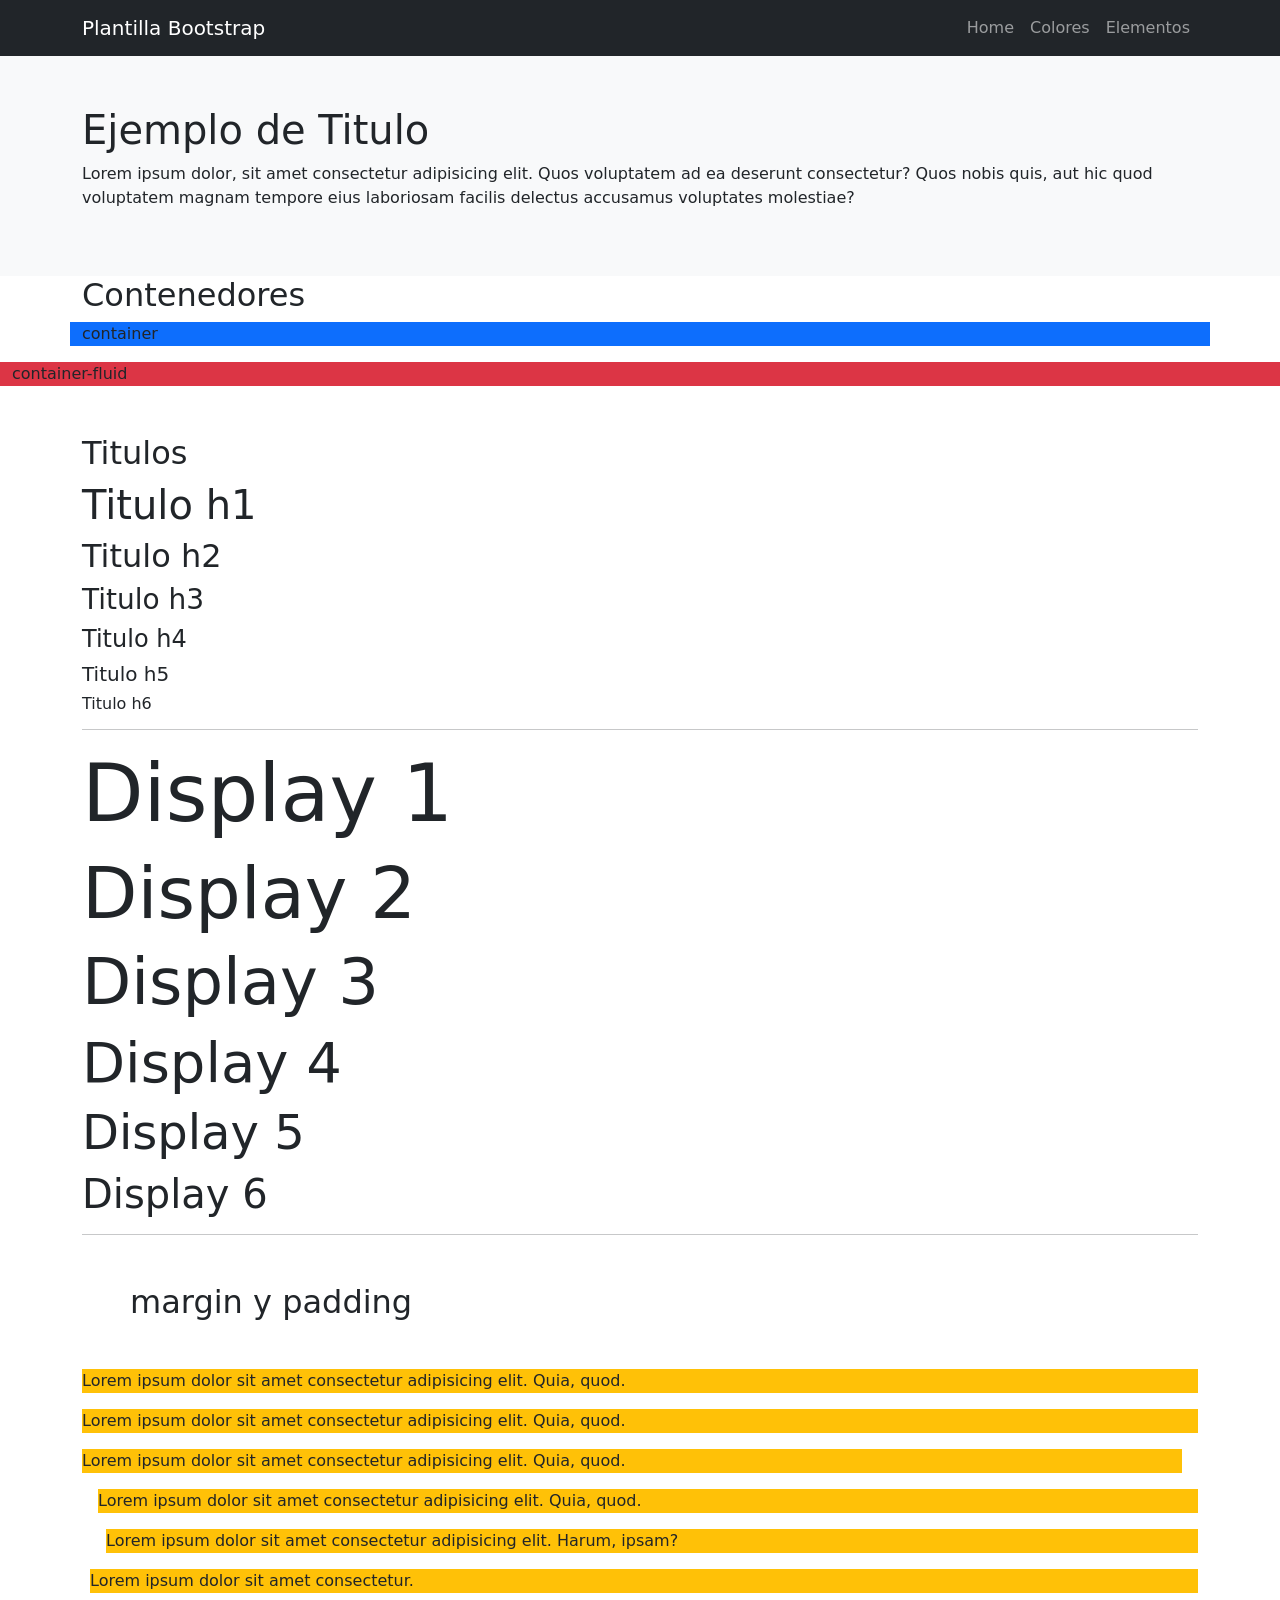
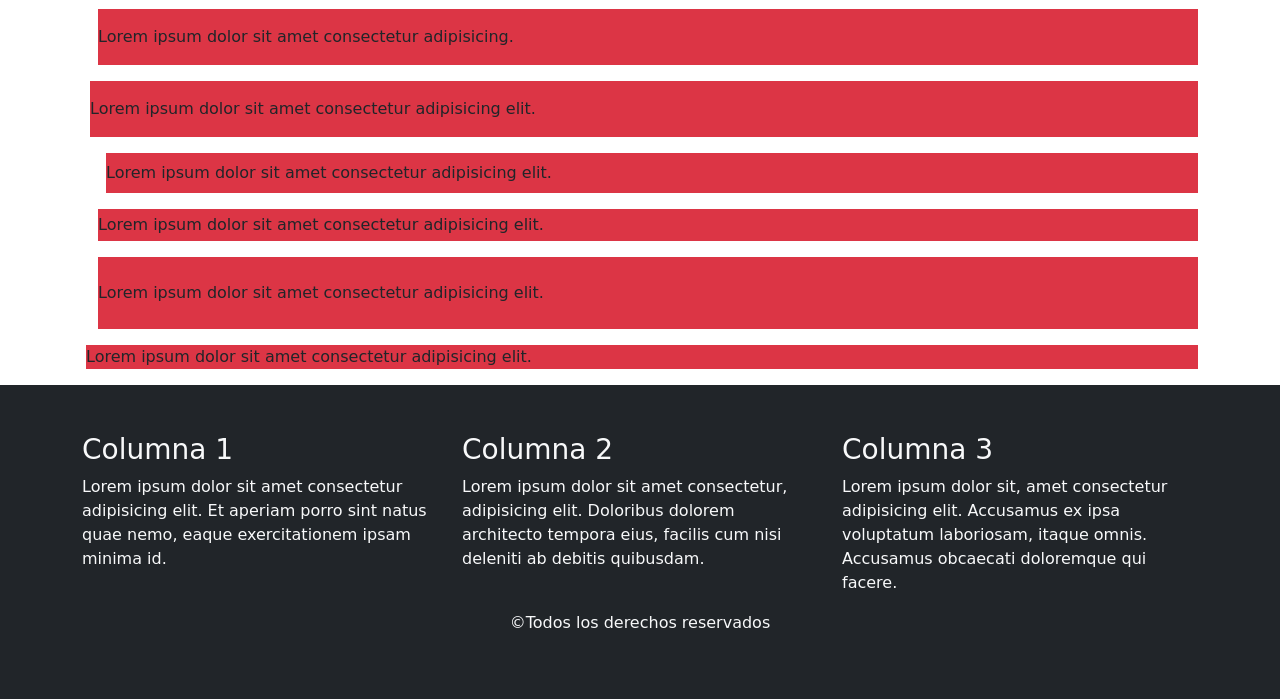
<file: index.html>
<!DOCTYPE html>
<html lang="es">
  <head>
    <meta charset="UTF-8" />
    <meta http-equiv="X-UA-Compatible" content="IE=edge" />
    <meta name="viewport" content="width=device-width, initial-scale=1.0" />
    <meta name="description" content="practicando con bootstrap" />
    <meta name="author" content="Facundo Moya" />
    <meta
      name="keywords"
      content="herramientas de bootstrap, tablas, listas, botones"
    />
    <link
      href="https://cdn.jsdelivr.net/npm/bootstrap@5.0.2/dist/css/bootstrap.min.css"
      rel="stylesheet"
      integrity="sha384-EVSTQN3/azprG1Anm3QDgpJLIm9Nao0Yz1ztcQTwFspd3yD65VohhpuuCOmLASjC"
      crossorigin="anonymous"
    />
    <link rel="stylesheet" href="CSS/style.css" />
    <title>Plantilla de bootstrap</title>
  </head>
  <body>
    <header>
      <!--agregar barra de navegacion -->
      <nav class="navbar navbar-expand-lg navbar-dark bg-dark">
        <div class="container">
          <a class="navbar-brand" href="#">Plantilla Bootstrap</a>
          <button
            class="navbar-toggler"
            type="button"
            data-bs-toggle="collapse"
            data-bs-target="#navbarPlantilla"
            aria-controls="navbarPlantilla"
            aria-expanded="false"
            aria-label="Toggle navigation"
          >
            <span class="navbar-toggler-icon"></span>
          </button>
          <div class="collapse navbar-collapse" id="navbarPlantilla">
            <ul class="navbar-nav ms-auto mb-2 mb-lg-0">
              <li class="nav-item">
                <a class="nav-link" aria-current="page" href="index.html"
                  >Home</a
                >
              </li>
              <li class="nav-item">
                <a class="nav-link" href="colores.html">Colores</a>
              </li>
              <li class="nav-item">
                <a class="nav-link" href="elementos.html">Elementos</a>
              </li>
            </ul>
          </div>
        </div>
      </nav>
    </header>
    <main>
      <section class="bg-light titulo">
        <div class="container">
          <h1>Ejemplo de Titulo</h1>
          <p>
            Lorem ipsum dolor, sit amet consectetur adipisicing elit. Quos
            voluptatem ad ea deserunt consectetur? Quos nobis quis, aut hic quod
            voluptatem magnam tempore eius laboriosam facilis delectus accusamus
            voluptates molestiae?
          </p>
        </div>
      </section>
      <section>
        <h2 class="container">Contenedores</h2>
        <div class="bg-primary container">
          <p>container</p>
        </div>
        <div class="bg-danger container-fluid">
          <p>container-fluid</p>
        </div>
      </section>
      <section class="container">
        <article class="my-5">
          <h2>Titulos</h2>
          <h1>Titulo h1</h1>
          <h2>Titulo h2</h2>
          <h3>Titulo h3</h3>
          <h4>Titulo h4</h4>
          <h5>Titulo h5</h5>
          <h6>Titulo h6</h6>
          <hr />
          <h2 class="display-1">Display 1</h2>
          <h2 class="display-2">Display 2</h2>
          <h2 class="display-3">Display 3</h2>
          <h2 class="display-4">Display 4</h2>
          <h2 class="display-5">Display 5</h2>
          <h2 class="display-6">Display 6</h2>
          <hr />
        </article>
        <article>
          <h2 class="mx-5">margin y padding</h2>
          <p class="bg-warning mt-5">
            Lorem ipsum dolor sit amet consectetur adipisicing elit. Quia, quod.
          </p>
          <p class="bg-warning mb-3">
            Lorem ipsum dolor sit amet consectetur adipisicing elit. Quia, quod.
          </p>
          <p class="bg-warning me-3">
            Lorem ipsum dolor sit amet consectetur adipisicing elit. Quia, quod.
          </p>
          <p class="bg-warning ms-3">
            Lorem ipsum dolor sit amet consectetur adipisicing elit. Quia, quod.
          </p>
          <p class="bg-warning ms-4">
            Lorem ipsum dolor sit amet consectetur adipisicing elit. Harum,
            ipsam?
          </p>
          <p class="bg-warning ms-2">Lorem ipsum dolor sit amet consectetur.</p>
          <p class="bg-danger ms-3 pt-3 pb-3">
            Lorem ipsum dolor sit amet consectetur adipisicing.
          </p>
          <p class="bg-danger ms-2 pt-3 pb-3">
            Lorem ipsum dolor sit amet consectetur adipisicing elit.
          </p>
          <p class="bg-danger ms-4 pt-2 pb-2">
            Lorem ipsum dolor sit amet consectetur adipisicing elit.
          </p>
          <p class="bg-danger ms-3 pt-1 pb-1">
            Lorem ipsum dolor sit amet consectetur adipisicing elit.
          </p>
          <p class="bg-danger ms-3 pt-4 pb-4">
            Lorem ipsum dolor sit amet consectetur adipisicing elit.
          </p>
          <p class="bg-danger ms-1">
            Lorem ipsum dolor sit amet consectetur adipisicing elit.
          </p>
        </article>
      </section>
    </main>
    <footer class="bg-dark text-light py-5">
      <section class="container">
        <article class="row">
          <div class="col-sm-12 col-md-3 col-lg-4">
            <h3>Columna 1</h3>
            <p>
              Lorem ipsum dolor sit amet consectetur adipisicing elit. Et
              aperiam porro sint natus quae nemo, eaque exercitationem ipsam
              minima id.
            </p>
          </div>
          <div class="col-sm-12 col-md-3 col-lg-4">
            <h3>Columna 2</h3>
            <p>
              Lorem ipsum dolor sit amet consectetur, adipisicing elit.
              Doloribus dolorem architecto tempora eius, facilis cum nisi
              deleniti ab debitis quibusdam.
            </p>
          </div>
          <div class="col-sm-12 col-md-3 col-lg-4">
            <h3>Columna 3</h3>
            <p>
              Lorem ipsum dolor sit, amet consectetur adipisicing elit.
              Accusamus ex ipsa voluptatum laboriosam, itaque omnis. Accusamus
              obcaecati doloremque qui facere.
            </p>
          </div>
        </article>
        <article class="text-center">
          <p>&copy;Todos los derechos reservados</p>
        </article>
      </section>
    </footer>
    <script
      src="https://cdn.jsdelivr.net/npm/bootstrap@5.0.2/dist/js/bootstrap.bundle.min.js"
      integrity="sha384-MrcW6ZMFYlzcLA8Nl+NtUVF0sA7MsXsP1UyJoMp4YLEuNSfAP+JcXn/tWtIaxVXM"
      crossorigin="anonymous"
    ></script>
  </body>
</html>
</file>
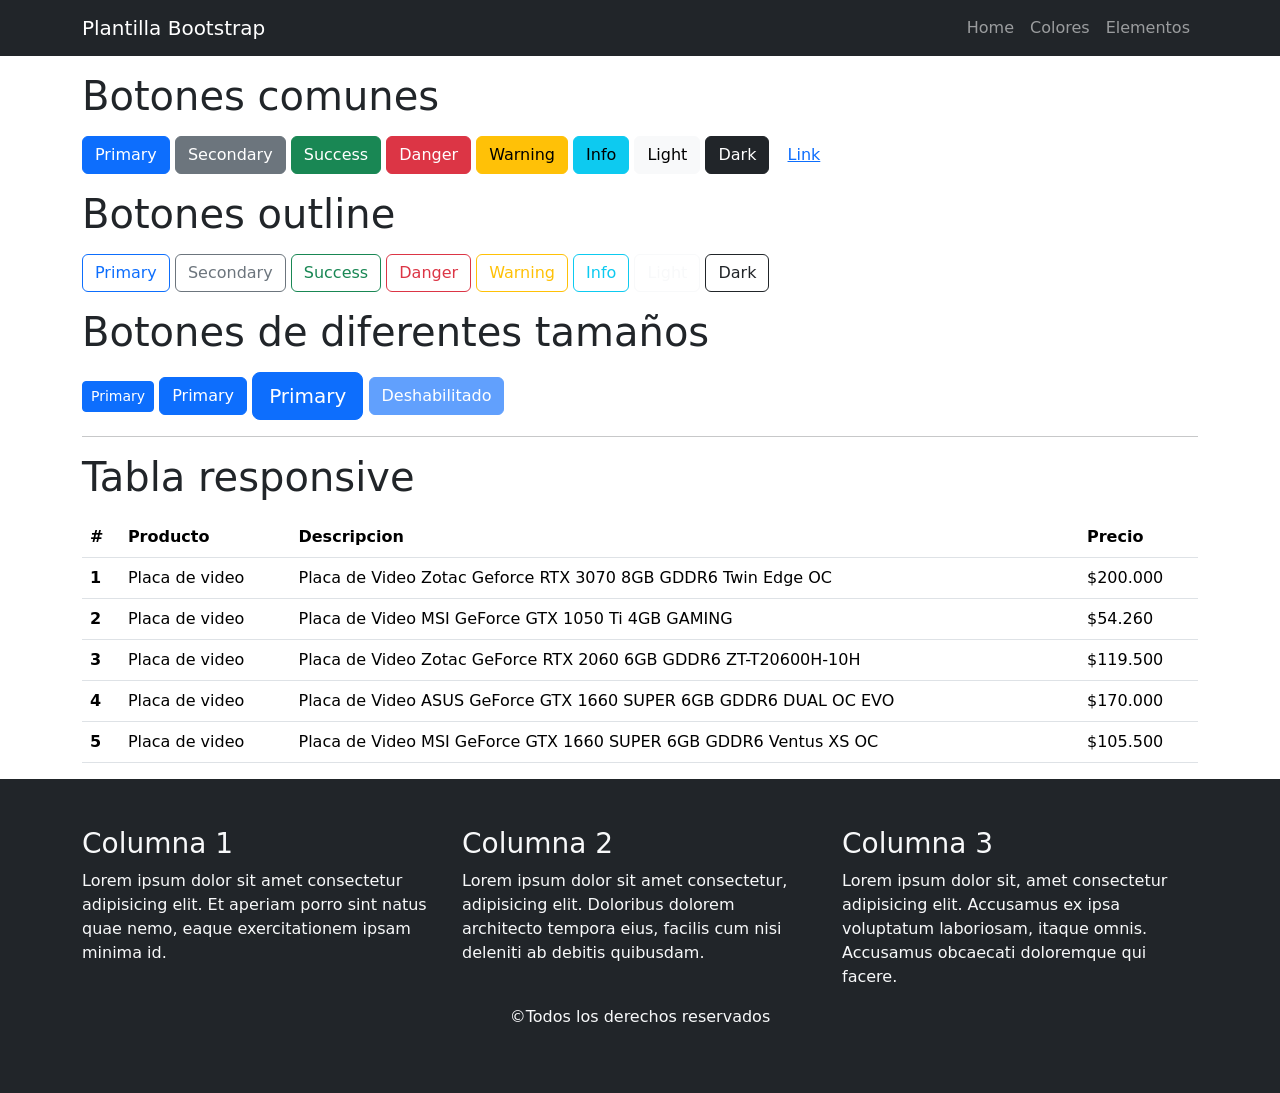
<file: colores.html>
<!DOCTYPE html>
<html lang="es">
  <head>
    <meta charset="UTF-8" />
    <meta http-equiv="X-UA-Compatible" content="IE=edge" />
    <meta name="viewport" content="width=device-width, initial-scale=1.0" />
    <meta name="description" content="practicando con bootstrap" />
    <meta name="author" content="Facundo Moya" />
    <meta
      name="keywords"
      content="herramientas de bootstrap, tablas, listas, botones"
    />
    <link
      href="https://cdn.jsdelivr.net/npm/bootstrap@5.0.2/dist/css/bootstrap.min.css"
      rel="stylesheet"
      integrity="sha384-EVSTQN3/azprG1Anm3QDgpJLIm9Nao0Yz1ztcQTwFspd3yD65VohhpuuCOmLASjC"
      crossorigin="anonymous"
    />
    <link rel="stylesheet" href="CSS/style.css" />
    <title>Colores</title>
  </head>
  <body>
    <header>
      <nav class="navbar navbar-expand-lg navbar-dark bg-dark">
        <div class="container">
          <a class="navbar-brand" href="#">Plantilla Bootstrap</a>
          <button
            class="navbar-toggler"
            type="button"
            data-bs-toggle="collapse"
            data-bs-target="#navbarPlantilla"
            aria-controls="navbarPlantilla"
            aria-expanded="false"
            aria-label="Toggle navigation"
          >
            <span class="navbar-toggler-icon"></span>
          </button>
          <div class="collapse navbar-collapse" id="navbarPlantilla">
            <ul class="navbar-nav ms-auto mb-2 mb-lg-0">
              <li class="nav-item">
                <a class="nav-link" aria-current="page" href="index.html"
                  >Home</a
                >
              </li>
              <li class="nav-item">
                <a class="nav-link" href="colores.html">Colores</a>
              </li>
              <li class="nav-item">
                <a class="nav-link" href="elementos.html">Elementos</a>
              </li>
            </ul>
          </div>
        </div>
      </nav>
    </header>
    <main>
      <section>
        <div class="container">
          <h1 class="mt-3 mb-3">Botones comunes</h1>
          <button type="button" class="btn btn-primary">Primary</button>
          <button type="button" class="btn btn-secondary">Secondary</button>
          <button type="button" class="btn btn-success">Success</button>
          <button type="button" class="btn btn-danger">Danger</button>
          <button type="button" class="btn btn-warning">Warning</button>
          <button type="button" class="btn btn-info">Info</button>
          <button type="button" class="btn btn-light">Light</button>
          <button type="button" class="btn btn-dark">Dark</button>
          <button type="button" class="btn btn-link">Link</button>
        </div>
        <div class="container">
          <h1 class="mt-3 mb-3">Botones outline</h1>
          <button type="button" class="btn btn-outline-primary">Primary</button>
          <button type="button" class="btn btn-outline-secondary">
            Secondary
          </button>
          <button type="button" class="btn btn-outline-success">Success</button>
          <button type="button" class="btn btn-outline-danger">Danger</button>
          <button type="button" class="btn btn-outline-warning">Warning</button>
          <button type="button" class="btn btn-outline-info">Info</button>
          <button type="button" class="btn btn-outline-light">Light</button>
          <button type="button" class="btn btn-outline-dark">Dark</button>
        </div>
        <div class="container">
          <h1 class="mt-3 mb-3">Botones de diferentes tamaños</h1>
          <button type="button" class="btn btn-primary btn-sm">Primary</button>
          <button type="button" class="btn btn-primary">Primary</button>
          <button type="button" class="btn btn-primary btn-lg">Primary</button>
          <button type="button" class="btn btn-primary" disabled>
            Deshabilitado
          </button>
          <hr />
        </div>
      </section>
      <section>
        <div class="container">
          <h1 class="mt-3 mb-3">Tabla responsive</h1>
          <table class="table responsive">
            <thead>
              <tr>
                <th scope="col">#</th>
                <th scope="col">Producto</th>
                <th scope="col">Descripcion</th>
                <th scope="col">Precio</th>
              </tr>
            </thead>
            <tbody>
              <tr>
                <th scope="row">1</th>
                <td>Placa de video</td>
                <td>
                  Placa de Video Zotac Geforce RTX 3070 8GB GDDR6 Twin Edge OC
                </td>
                <td>$200.000</td>
              </tr>
              <tr>
                <th scope="row">2</th>
                <td>Placa de video</td>
                <td>Placa de Video MSI GeForce GTX 1050 Ti 4GB GAMING</td>
                <td>$54.260</td>
              </tr>
              <tr>
                <th scope="row">3</th>
                <td>Placa de video</td>
                <td>
                  Placa de Video Zotac GeForce RTX 2060 6GB GDDR6 ZT-T20600H-10H
                </td>
                <td>$119.500</td>
              </tr>
              <tr>
                <th scope="row">4</th>
                <td>Placa de video</td>
                <td>
                  Placa de Video ASUS GeForce GTX 1660 SUPER 6GB GDDR6 DUAL OC
                  EVO
                </td>
                <td>$170.000</td>
              </tr>
              <tr>
                <th scope="row">5</th>
                <td>Placa de video</td>
                <td>
                  Placa de Video MSI GeForce GTX 1660 SUPER 6GB GDDR6 Ventus XS
                  OC
                </td>
                <td>$105.500</td>
              </tr>
            </tbody>
          </table>
        </div>
      </section>
    </main>
    <footer class="bg-dark text-light py-5">
      <section class="container">
        <article class="row">
          <div class="col-sm-12 col-md-3 col-lg-4">
            <h3>Columna 1</h3>
            <p>
              Lorem ipsum dolor sit amet consectetur adipisicing elit. Et
              aperiam porro sint natus quae nemo, eaque exercitationem ipsam
              minima id.
            </p>
          </div>
          <div class="col-sm-12 col-md-3 col-lg-4">
            <h3>Columna 2</h3>
            <p>
              Lorem ipsum dolor sit amet consectetur, adipisicing elit.
              Doloribus dolorem architecto tempora eius, facilis cum nisi
              deleniti ab debitis quibusdam.
            </p>
          </div>
          <div class="col-sm-12 col-md-3 col-lg-4">
            <h3>Columna 3</h3>
            <p>
              Lorem ipsum dolor sit, amet consectetur adipisicing elit.
              Accusamus ex ipsa voluptatum laboriosam, itaque omnis. Accusamus
              obcaecati doloremque qui facere.
            </p>
          </div>
        </article>
        <article class="text-center">
          <p>&copy;Todos los derechos reservados</p>
        </article>
      </section>
    </footer>
  </body>
</html>
</file>
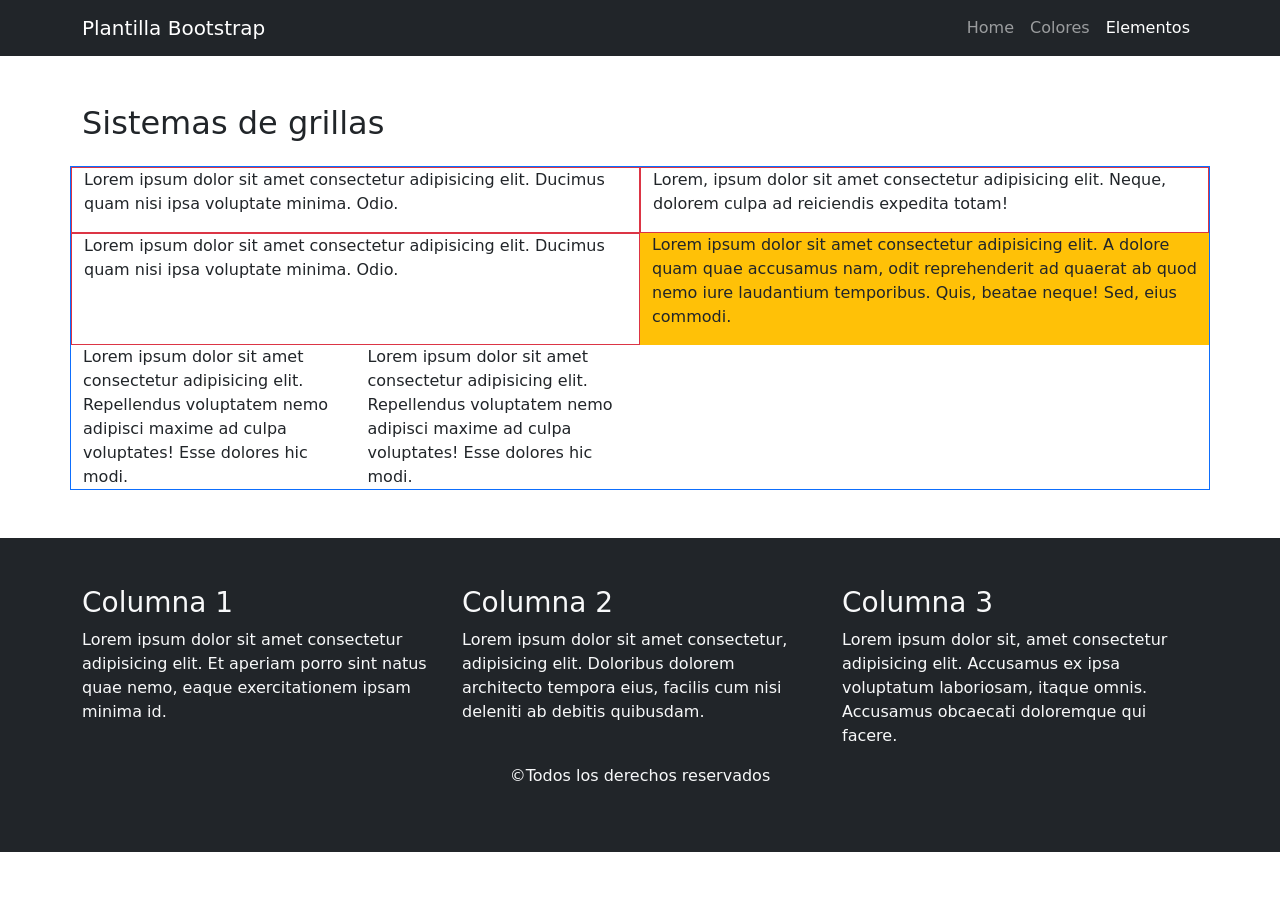
<file: elementos.html>
<!DOCTYPE html>
<html lang="es">
  <head>
    <meta charset="UTF-8" />
    <meta http-equiv="X-UA-Compatible" content="IE=edge" />
    <meta name="viewport" content="width=device-width, initial-scale=1.0" />
    <meta name="description" content="practicando con bootstrap" />
    <meta name="author" content="Facundo Moya" />
    <meta
      name="keywords"
      content="herramientas de bootstrap, tablas, listas, botones"
    />
    <link
      href="https://cdn.jsdelivr.net/npm/bootstrap@5.0.2/dist/css/bootstrap.min.css"
      rel="stylesheet"
      integrity="sha384-EVSTQN3/azprG1Anm3QDgpJLIm9Nao0Yz1ztcQTwFspd3yD65VohhpuuCOmLASjC"
      crossorigin="anonymous"
    />
    <link rel="stylesheet" href="CSS/style.css" />
    <title>Elementos</title>
  </head>
  <body>
    <header>
      <nav class="navbar navbar-expand-lg navbar-dark bg-dark">
        <div class="container">
          <a class="navbar-brand" href="#">Plantilla Bootstrap</a>
          <button
            class="navbar-toggler"
            type="button"
            data-bs-toggle="collapse"
            data-bs-target="#navbarPlantilla"
            aria-controls="navbarPlantilla"
            aria-expanded="false"
            aria-label="Toggle navigation"
          >
            <span class="navbar-toggler-icon"></span>
          </button>
          <div class="collapse navbar-collapse" id="navbarPlantilla">
            <ul class="navbar-nav ms-auto mb-2 mb-lg-0">
              <li class="nav-item">
                <a class="nav-link" href="index.html">Home</a>
              </li>
              <li class="nav-item">
                <a class="nav-link" href="colores.html">Colores</a>
              </li>
              <li class="nav-item">
                <a
                  class="nav-link active"
                  aria-current="page"
                  href="elementos.html"
                  >Elementos</a
                >
              </li>
            </ul>
          </div>
        </div>
      </nav>
    </header>
    <main>
      <section class="container my-5">
        <h2 class="my-4">Sistemas de grillas</h2>
        <div class="row border border-primary">
          <div class="col-sm-12 col-md-6 col-lg-6 border border-danger">
            <p>
              Lorem ipsum dolor sit amet consectetur adipisicing elit. Ducimus
              quam nisi ipsa voluptate minima. Odio.
            </p>
          </div>
          <div class="col-sm-12 col-md-6 col-lg-6 border border-danger">
            <p>
              Lorem, ipsum dolor sit amet consectetur adipisicing elit. Neque,
              dolorem culpa ad reiciendis expedita totam!
            </p>
          </div>
          <div class="col-sm-12 col-md-6 col-lg-6 border border-danger">
            <p>
              Lorem ipsum dolor sit amet consectetur adipisicing elit. Ducimus
              quam nisi ipsa voluptate minima. Odio.
            </p>
          </div>
          <div class="col-sm-12 col-md-6 col-lg-6 bg-warning">
            <p>
              Lorem ipsum dolor sit amet consectetur adipisicing elit. A dolore
              quam quae accusamus nam, odit reprehenderit ad quaerat ab quod
              nemo iure laudantium temporibus. Quis, beatae neque! Sed, eius
              commodi.
            </p>
          </div>
          <div class="col-sm-12 col-md-6 col-lg-3">
            Lorem ipsum dolor sit amet consectetur adipisicing elit. Repellendus
            voluptatem nemo adipisci maxime ad culpa voluptates! Esse dolores
            hic modi.
          </div>
          <div class="col-sm-12 col-md-6 col-lg-3">
            Lorem ipsum dolor sit amet consectetur adipisicing elit. Repellendus
            voluptatem nemo adipisci maxime ad culpa voluptates! Esse dolores
            hic modi.
          </div>
        </div>
      </section>
    </main>
    <footer class="bg-dark text-light py-5">
      <section class="container">
        <article class="row">
          <div class="col-sm-12 col-md-3 col-lg-4">
            <h3>Columna 1</h3>
            <p>
              Lorem ipsum dolor sit amet consectetur adipisicing elit. Et
              aperiam porro sint natus quae nemo, eaque exercitationem ipsam
              minima id.
            </p>
          </div>
          <div class="col-sm-12 col-md-3 col-lg-4">
            <h3>Columna 2</h3>
            <p>
              Lorem ipsum dolor sit amet consectetur, adipisicing elit.
              Doloribus dolorem architecto tempora eius, facilis cum nisi
              deleniti ab debitis quibusdam.
            </p>
          </div>
          <div class="col-sm-12 col-md-3 col-lg-4">
            <h3>Columna 3</h3>
            <p>
              Lorem ipsum dolor sit, amet consectetur adipisicing elit.
              Accusamus ex ipsa voluptatum laboriosam, itaque omnis. Accusamus
              obcaecati doloremque qui facere.
            </p>
          </div>
        </article>
        <article class="text-center">
          <p>&copy;Todos los derechos reservados</p>
        </article>
      </section>
    </footer>
    <script
      src="https://cdn.jsdelivr.net/npm/bootstrap@5.0.2/dist/js/bootstrap.bundle.min.js"
      integrity="sha384-MrcW6ZMFYlzcLA8Nl+NtUVF0sA7MsXsP1UyJoMp4YLEuNSfAP+JcXn/tWtIaxVXM"
      crossorigin="anonymous"
    ></script>
  </body>
</html>
</file>
<file: CSS/style.css>
.titulo{
    padding: 50px 0px;
    
}
</file>
